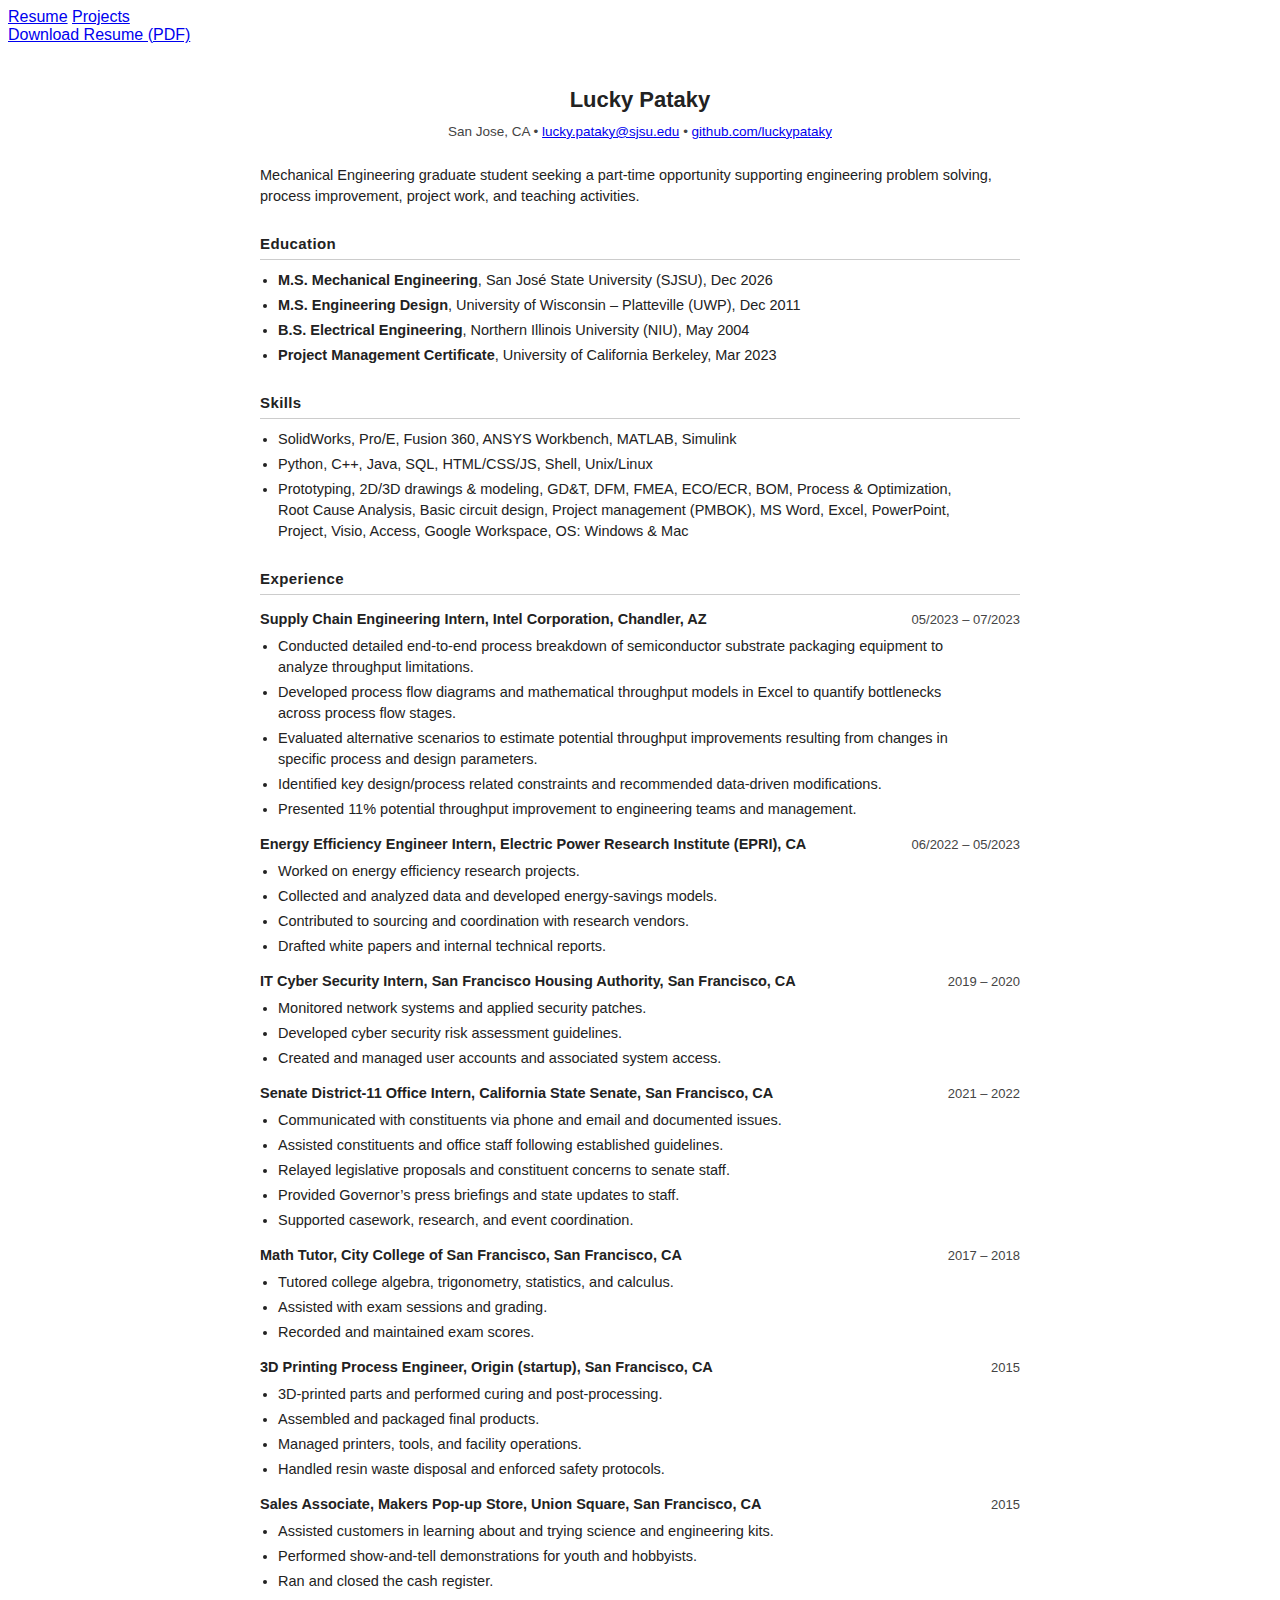
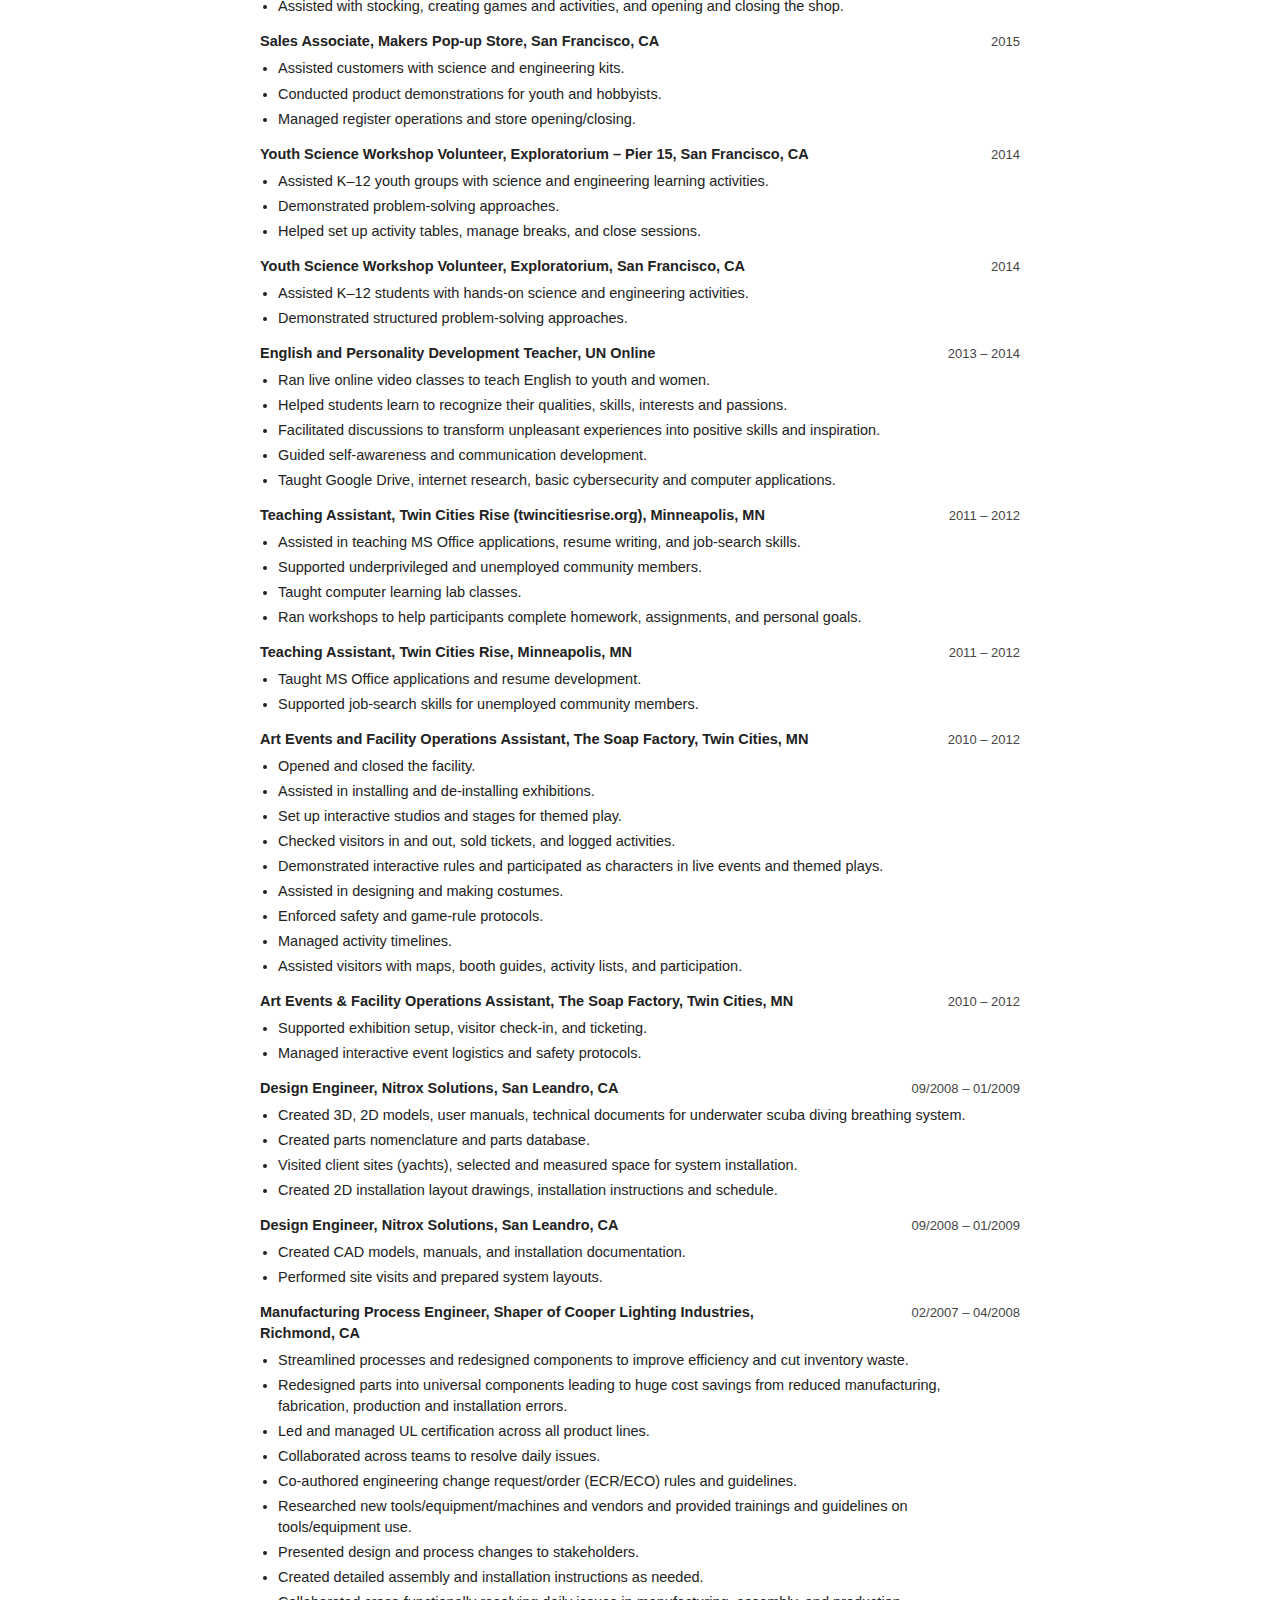
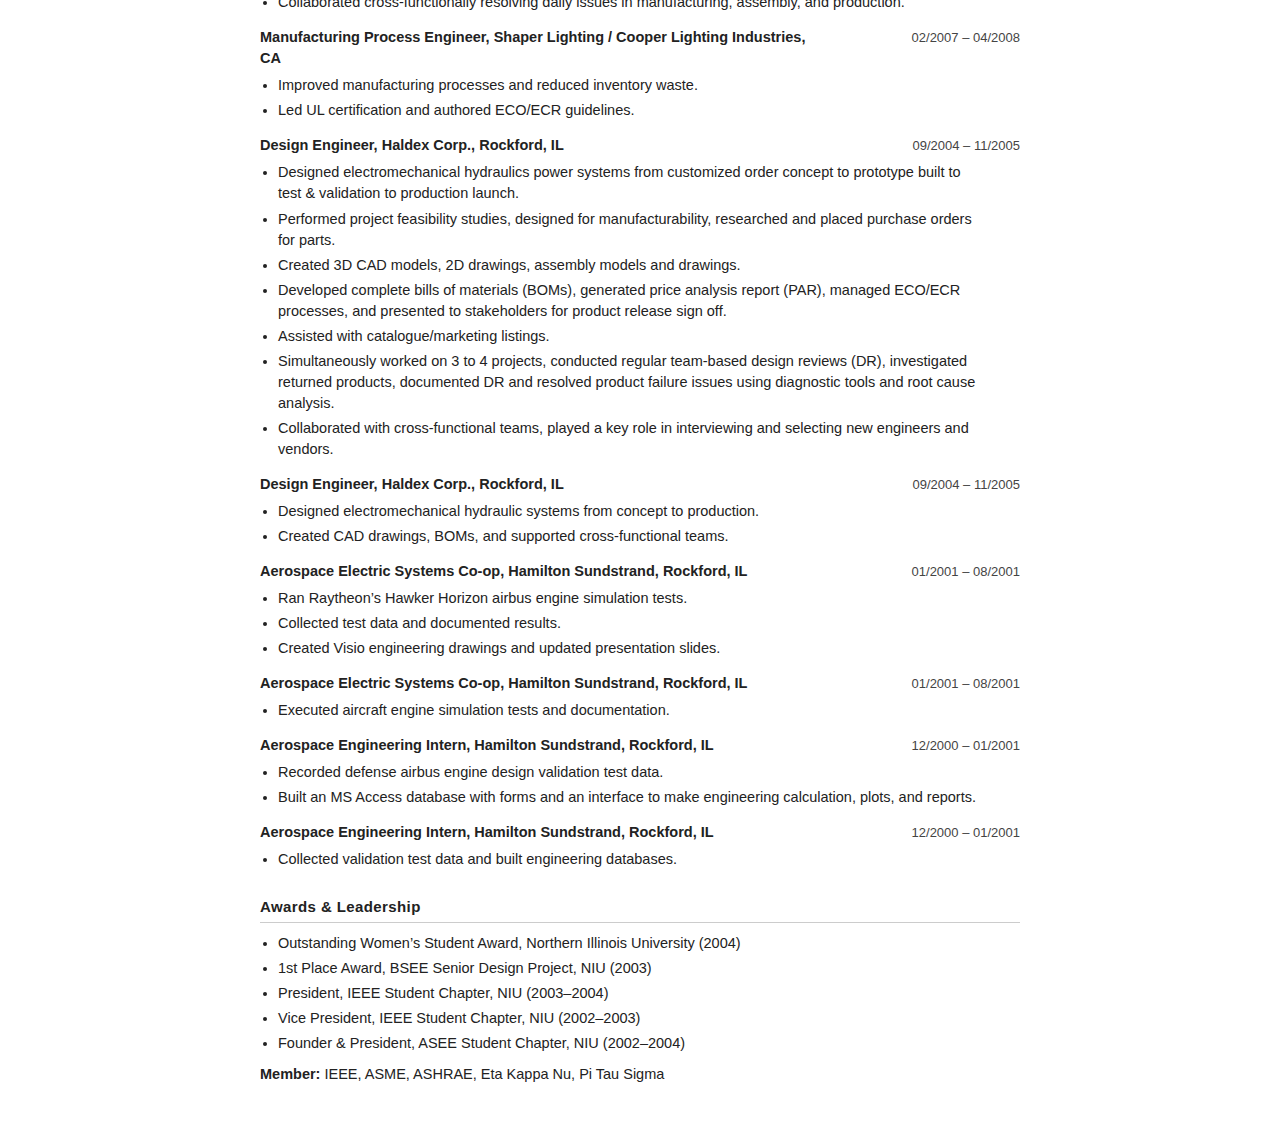
<file: index.html>
<!DOCTYPE html>
<html lang="en">
<head>
  <meta charset="UTF-8">
  <title>Lucky Pataky – Resume</title>
  <link rel="stylesheet" href="style.css">
</head>

<body>

<nav>
  <a href="index.html">Resume</a>
  <a href="projects.html">Projects</a>
</nav>

<a class="download-btn" href="resume.pdf" download>Download Resume (PDF)</a>
  
  <div class="resume">
    <div class="resume-header">
      <h1>Lucky Pataky</h1>
      <p>
        San Jose, CA •
        <a href="mailto:lucky.pataky@sjsu.edu">lucky.pataky@sjsu.edu</a> •
        <a href="https://github.com/luckypataky">github.com/luckypataky</a>
      </p>
    </div>

    <p>
      Mechanical Engineering graduate student seeking a part-time opportunity supporting engineering problem solving,
      process improvement, project work, and teaching activities.
    </p>

    <h2>Education</h2>
    <ul>
      <li><strong>M.S. Mechanical Engineering</strong>, San José State University (SJSU), Dec 2026</li>
      <li><strong>M.S. Engineering Design</strong>, University of Wisconsin – Platteville (UWP), Dec 2011</li>
      <li><strong>B.S. Electrical Engineering</strong>, Northern Illinois University (NIU), May 2004</li>
      <li><strong>Project Management Certificate</strong>, University of California Berkeley, Mar 2023</li>
    </ul>

    <h2>Skills</h2>
    <ul>
      <li>SolidWorks, Pro/E, Fusion 360, ANSYS Workbench, MATLAB, Simulink</li>
      <li>Python, C++, Java, SQL, HTML/CSS/JS, Shell, Unix/Linux</li>
      <li>
        Prototyping, 2D/3D drawings & modeling, GD&amp;T, DFM, FMEA, ECO/ECR, BOM,
        Process &amp; Optimization, Root Cause Analysis, Basic circuit design,
        Project management (PMBOK), MS Word, Excel, PowerPoint, Project, Visio,
        Access, Google Workspace, OS: Windows &amp; Mac
      </li>
    </ul>

    <h2>Experience</h2>

    <div class="job-header">
      <div class="job-title">Supply Chain Engineering Intern, Intel Corporation, Chandler, AZ</div>
      <div class="job-date">05/2023 – 07/2023</div>
    </div>
    <ul>
      <li>Conducted detailed end-to-end process breakdown of semiconductor substrate packaging equipment to analyze throughput limitations.</li>
      <li>Developed process flow diagrams and mathematical throughput models in Excel to quantify bottlenecks across process flow stages.</li>
      <li>Evaluated alternative scenarios to estimate potential throughput improvements resulting from changes in specific process and design parameters.</li>
      <li>Identified key design/process related constraints and recommended data-driven modifications.</li>
      <li>Presented 11% potential throughput improvement to engineering teams and management.</li>
    </ul>

    <div class="job-header">
      <div class="job-title">Energy Efficiency Engineer Intern, Electric Power Research Institute (EPRI), CA</div>
      <div class="job-date">06/2022 – 05/2023</div>
    </div>
    <ul>
      <li>Worked on energy efficiency research projects.</li>
      <li>Collected and analyzed data and developed energy-savings models.</li>
      <li>Contributed to sourcing and coordination with research vendors.</li>
      <li>Drafted white papers and internal technical reports.</li>
    </ul>

    <div class="job-header">
      <div class="job-title">IT Cyber Security Intern, San Francisco Housing Authority, San Francisco, CA</div>
      <div class="job-date">2019 – 2020</div>
    </div>
    <ul>
      <li>Monitored network systems and applied security patches.</li>
      <li>Developed cyber security risk assessment guidelines.</li>
      <li>Created and managed user accounts and associated system access.</li>
    </ul>

    <div class="job-header">
      <div class="job-title">Senate District-11 Office Intern, California State Senate, San Francisco, CA</div>
      <div class="job-date">2021 – 2022</div>
    </div>
    <ul>
      <li>Communicated with constituents via phone and email and documented issues.</li>
      <li>Assisted constituents and office staff following established guidelines.</li>
      <li>Relayed legislative proposals and constituent concerns to senate staff.</li>
      <li>Provided Governor’s press briefings and state updates to staff.</li>
      <li>Supported casework, research, and event coordination.</li>
    </ul>

    <div class="job-header">
      <div class="job-title">Math Tutor, City College of San Francisco, San Francisco, CA</div>
      <div class="job-date">2017 – 2018</div>
    </div>
    <ul>
      <li>Tutored college algebra, trigonometry, statistics, and calculus.</li>
      <li>Assisted with exam sessions and grading.</li>
      <li>Recorded and maintained exam scores.</li>
    </ul>

    <div class="job-header">
      <div class="job-title">3D Printing Process Engineer, Origin (startup), San Francisco, CA</div>
      <div class="job-date">2015</div>
    </div>
    <ul>
      <li>3D-printed parts and performed curing and post-processing.</li>
      <li>Assembled and packaged final products.</li>
      <li>Managed printers, tools, and facility operations.</li>
      <li>Handled resin waste disposal and enforced safety protocols.</li>
    </ul>

    <div class="job-header">
      <div class="job-title">Sales Associate, Makers Pop-up Store, Union Square, San Francisco, CA</div>
      <div class="job-date">2015</div>
    </div>
    <ul>
      <li>Assisted customers in learning about and trying science and engineering kits.</li>
      <li>Performed show-and-tell demonstrations for youth and hobbyists.</li>
      <li>Ran and closed the cash register.</li>
      <li>Assisted with stocking, creating games and activities, and opening and closing the shop.</li>
    </ul>

    <div class="job-header">
      <div class="job-title">Sales Associate, Makers Pop-up Store, San Francisco, CA</div>
      <div class="job-date">2015</div>
    </div>
    <ul>
      <li>Assisted customers with science and engineering kits.</li>
      <li>Conducted product demonstrations for youth and hobbyists.</li>
      <li>Managed register operations and store opening/closing.</li>
    </ul>

    <div class="job-header">
      <div class="job-title">Youth Science Workshop Volunteer, Exploratorium – Pier 15, San Francisco, CA</div>
      <div class="job-date">2014</div>
    </div>
    <ul>
      <li>Assisted K–12 youth groups with science and engineering learning activities.</li>
      <li>Demonstrated problem-solving approaches.</li>
      <li>Helped set up activity tables, manage breaks, and close sessions.</li>
    </ul>
    
    <div class="job-header">
      <div class="job-title">Youth Science Workshop Volunteer, Exploratorium, San Francisco, CA</div>
      <div class="job-date">2014</div>
    </div>
    <ul>
      <li>Assisted K–12 students with hands-on science and engineering activities.</li>
      <li>Demonstrated structured problem-solving approaches.</li>
    </ul>

    <div class="job-header">
      <div class="job-title">English and Personality Development Teacher, UN Online</div>
      <div class="job-date">2013 – 2014</div>
    </div>
    <ul>
      <li>Ran live online video classes to teach English to youth and women.</li>
      <li>Helped students learn to recognize their qualities, skills, interests and passions.</li>
      <li>Facilitated discussions to transform unpleasant experiences into positive skills and inspiration.</li>
      <li>Guided self-awareness and communication development.</li>
      <li>Taught Google Drive, internet research, basic cybersecurity and computer applications.</li>
    </ul>

    <div class="job-header">
      <div class="job-title">Teaching Assistant, Twin Cities Rise (twincitiesrise.org), Minneapolis, MN</div>
      <div class="job-date">2011 – 2012</div>
    </div>
    <ul>
      <li>Assisted in teaching MS Office applications, resume writing, and job-search skills.</li>
      <li>Supported underprivileged and unemployed community members.</li>
      <li>Taught computer learning lab classes.</li>
      <li>Ran workshops to help participants complete homework, assignments, and personal goals.</li>
    </ul>

    <div class="job-header">
      <div class="job-title">Teaching Assistant, Twin Cities Rise, Minneapolis, MN</div>
      <div class="job-date">2011 – 2012</div>
    </div>
    <ul>
      <li>Taught MS Office applications and resume development.</li>
      <li>Supported job-search skills for unemployed community members.</li>
    </ul>


    <div class="job-header">
      <div class="job-title">Art Events and Facility Operations Assistant, The Soap Factory, Twin Cities, MN</div>
      <div class="job-date">2010 – 2012</div>
    </div>
    <ul>
      <li>Opened and closed the facility.</li>
      <li>Assisted in installing and de-installing exhibitions.</li>
      <li>Set up interactive studios and stages for themed play.</li>
      <li>Checked visitors in and out, sold tickets, and logged activities.</li>
      <li>Demonstrated interactive rules and participated as characters in live events and themed plays.</li>
      <li>Assisted in designing and making costumes.</li>
      <li>Enforced safety and game-rule protocols.</li>
      <li>Managed activity timelines.</li>
      <li>Assisted visitors with maps, booth guides, activity lists, and participation.</li>
    </ul>
    
    <div class="job-header">
      <div class="job-title">Art Events & Facility Operations Assistant, The Soap Factory, Twin Cities, MN</div>
      <div class="job-date">2010 – 2012</div>
    </div>
    <ul>
      <li>Supported exhibition setup, visitor check-in, and ticketing.</li>
      <li>Managed interactive event logistics and safety protocols.</li>
    </ul>


<div class="job-header">
      <div class="job-title">Design Engineer, Nitrox Solutions, San Leandro, CA</div>
      <div class="job-date">09/2008 – 01/2009</div>
    </div>
    <ul>
      <li>Created 3D, 2D models, user manuals, technical documents for underwater scuba diving breathing system.</li>
      <li>Created parts nomenclature and parts database.</li>
      <li>Visited client sites (yachts), selected and measured space for system installation.</li>
      <li>Created 2D installation layout drawings, installation instructions and schedule.</li>
    </ul>

    <div class="job-header">
      <div class="job-title">Design Engineer, Nitrox Solutions, San Leandro, CA</div>
      <div class="job-date">09/2008 – 01/2009</div>
    </div>
    <ul>
      <li>Created CAD models, manuals, and installation documentation.</li>
      <li>Performed site visits and prepared system layouts.</li>
    </ul>

    

    <div class="job-header">
      <div class="job-title">Manufacturing Process Engineer, Shaper of Cooper Lighting Industries, Richmond, CA</div>
      <div class="job-date">02/2007 – 04/2008</div>
    </div>
    <ul>
      <li>Streamlined processes and redesigned components to improve efficiency and cut inventory waste.</li>
      <li>Redesigned parts into universal components leading to huge cost savings from reduced manufacturing, fabrication, production and installation errors.</li>
      <li>Led and managed UL certification across all product lines.</li>
      <li>Collaborated across teams to resolve daily issues.</li>
      <li>Co-authored engineering change request/order (ECR/ECO) rules and guidelines.</li>
      <li>Researched new tools/equipment/machines and vendors and provided trainings and guidelines on tools/equipment use.</li>
      <li>Presented design and process changes to stakeholders.</li>
      <li>Created detailed assembly and installation instructions as needed.</li>
      <li>Collaborated cross-functionally resolving daily issues in manufacturing, assembly, and production.</li>
    </ul>

    <div class="job-header">
      <div class="job-title">Manufacturing Process Engineer, Shaper Lighting / Cooper Lighting Industries, CA</div>
      <div class="job-date">02/2007 – 04/2008</div>
    </div>
    <ul>
      <li>Improved manufacturing processes and reduced inventory waste.</li>
      <li>Led UL certification and authored ECO/ECR guidelines.</li>
    </ul>

    
    <div class="job-header">
      <div class="job-title">Design Engineer, Haldex Corp., Rockford, IL</div>
      <div class="job-date">09/2004 – 11/2005</div>
    </div>
    <ul>
      <li>Designed electromechanical hydraulics power systems from customized order concept to prototype built to test &amp; validation to production launch.</li>
      <li>Performed project feasibility studies, designed for manufacturability, researched and placed purchase orders for parts.</li>
      <li>Created 3D CAD models, 2D drawings, assembly models and drawings.</li>
      <li>Developed complete bills of materials (BOMs), generated price analysis report (PAR), managed ECO/ECR processes, and presented to stakeholders for product release sign off.</li>
      <li>Assisted with catalogue/marketing listings.</li>
      <li>Simultaneously worked on 3 to 4 projects, conducted regular team-based design reviews (DR), investigated returned products, documented DR and resolved product failure issues using diagnostic tools and root cause analysis.</li>
      <li>Collaborated with cross-functional teams, played a key role in interviewing and selecting new engineers and vendors.</li>
    </ul>

    <div class="job-header">
      <div class="job-title">Design Engineer, Haldex Corp., Rockford, IL</div>
      <div class="job-date">09/2004 – 11/2005</div>
    </div>
    <ul>
      <li>Designed electromechanical hydraulic systems from concept to production.</li>
      <li>Created CAD drawings, BOMs, and supported cross-functional teams.</li>
    </ul>

    
    
    <div class="job-header">
      <div class="job-title">Aerospace Electric Systems Co-op, Hamilton Sundstrand, Rockford, IL</div>
      <div class="job-date">01/2001 – 08/2001</div>
    </div>
    <ul>
      <li>Ran Raytheon’s Hawker Horizon airbus engine simulation tests.</li>
      <li>Collected test data and documented results.</li>
      <li>Created Visio engineering drawings and updated presentation slides.</li>
    </ul>

    <div class="job-header">
      <div class="job-title">Aerospace Electric Systems Co-op, Hamilton Sundstrand, Rockford, IL</div>
      <div class="job-date">01/2001 – 08/2001</div>
    </div>
    <ul>
      <li>Executed aircraft engine simulation tests and documentation.</li>
    </ul>


    <div class="job-header">
      <div class="job-title">Aerospace Engineering Intern, Hamilton Sundstrand, Rockford, IL</div>
      <div class="job-date">12/2000 – 01/2001</div>
    </div>
    <ul>
      <li>Recorded defense airbus engine design validation test data.</li>
      <li>Built an MS Access database with forms and an interface to make engineering calculation, plots, and reports.</li>
    </ul>

    <div class="job-header">
      <div class="job-title">Aerospace Engineering Intern, Hamilton Sundstrand, Rockford, IL</div>
      <div class="job-date">12/2000 – 01/2001</div>
    </div>
    <ul>
      <li>Collected validation test data and built engineering databases.</li>
    </ul>


    
    <h2>Awards &amp; Leadership</h2>
    <ul>
      <li>Outstanding Women’s Student Award, Northern Illinois University (2004)</li>
      <li>1st Place Award, BSEE Senior Design Project, NIU (2003)</li>
      <li>President, IEEE Student Chapter, NIU (2003–2004)</li>
      <li>Vice President, IEEE Student Chapter, NIU (2002–2003)</li>
      <li>Founder &amp; President, ASEE Student Chapter, NIU (2002–2004)</li>
    </ul>

    <p><strong>Member:</strong> IEEE, ASME, ASHRAE, Eta Kappa Nu, Pi Tau Sigma</p>

  </div>
</body>
</html>
</file>
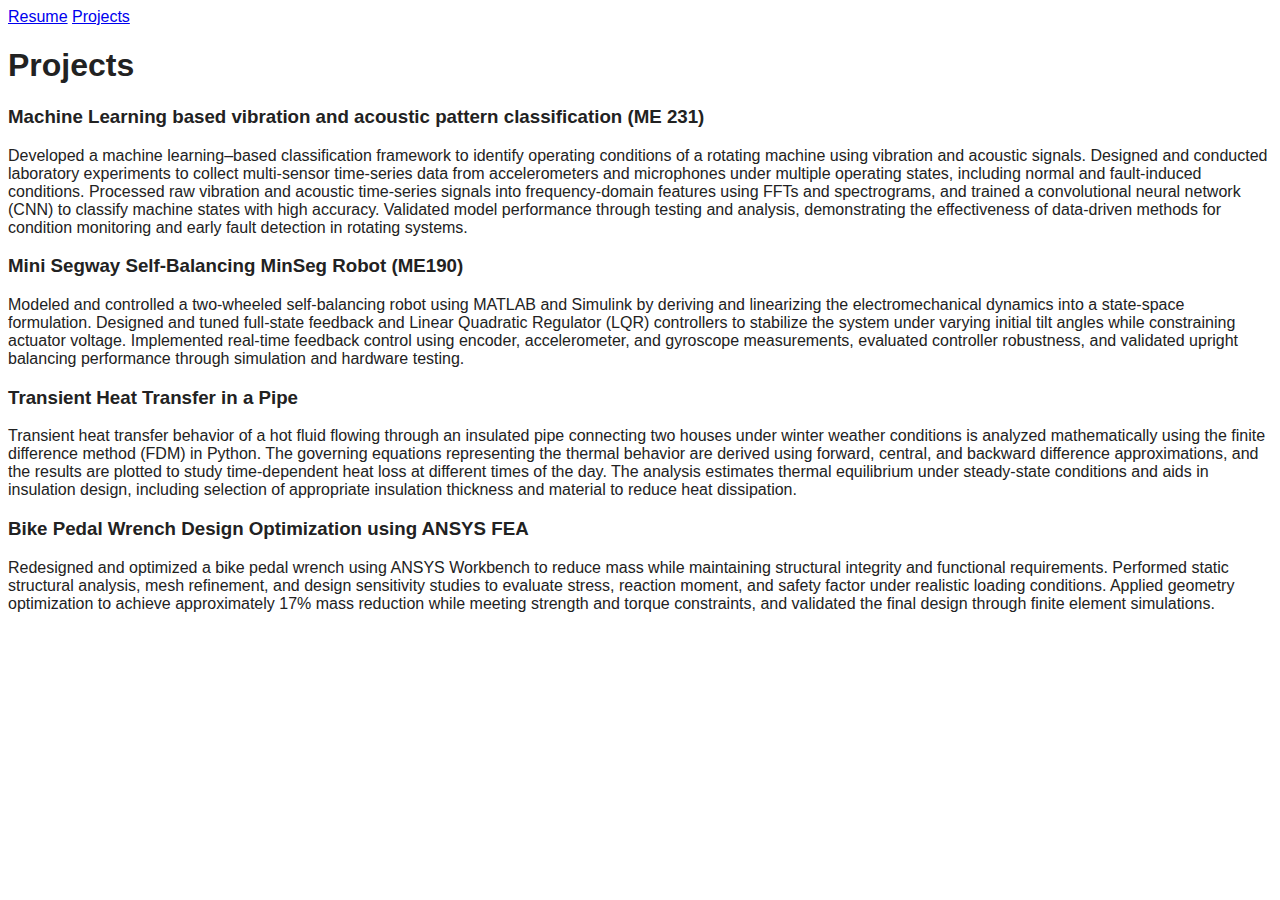
<file: projects.html>
<!DOCTYPE html>
<html lang="en">
<head>
<meta charset="UTF-8">
<title>Lucky Pataky – Projects</title>
<link rel="stylesheet" href="style.css">
</head>

<body>

<nav>
  <a href="index.html">Resume</a>
  <a href="projects.html">Projects</a>
</nav>

<h1>Projects</h1>

<div class="section">

<h3>Machine Learning based vibration and acoustic pattern classification (ME 231)</h3>
<p>
Developed a machine learning–based classification framework to identify operating conditions of a rotating machine using vibration and acoustic signals. Designed and conducted laboratory experiments to collect multi-sensor time-series data from accelerometers and microphones under multiple operating states, including normal and fault-induced conditions. Processed raw vibration and acoustic time-series signals into frequency-domain features using FFTs and spectrograms, and trained a convolutional neural network (CNN) to classify machine states with high accuracy. Validated model performance through testing and analysis, demonstrating the effectiveness of data-driven methods for condition monitoring and early fault detection in rotating systems.
</p>

<h3>Mini Segway Self-Balancing MinSeg Robot (ME190)</h3>
<p>
Modeled and controlled a two-wheeled self-balancing robot using MATLAB and Simulink by deriving and linearizing the electromechanical dynamics into a state-space formulation. Designed and tuned full-state feedback and Linear Quadratic Regulator (LQR) controllers to stabilize the system under varying initial tilt angles while constraining actuator voltage. Implemented real-time feedback control using encoder, accelerometer, and gyroscope measurements, evaluated controller robustness, and validated upright balancing performance through simulation and hardware testing.
</p>

<h3>Transient Heat Transfer in a Pipe</h3>
<p>
Transient heat transfer behavior of a hot fluid flowing through an insulated pipe connecting two houses under winter weather conditions is analyzed mathematically using the finite difference method (FDM) in Python. The governing equations representing the thermal behavior are derived using forward, central, and backward difference approximations, and the results are plotted to study time-dependent heat loss at different times of the day. The analysis estimates thermal equilibrium under steady-state conditions and aids in insulation design, including selection of appropriate insulation thickness and material to reduce heat dissipation.
</p>

<h3>Bike Pedal Wrench Design Optimization using ANSYS FEA</h3>
<p>
Redesigned and optimized a bike pedal wrench using ANSYS Workbench to reduce mass while maintaining structural integrity and functional requirements. Performed static structural analysis, mesh refinement, and design sensitivity studies to evaluate stress, reaction moment, and safety factor under realistic loading conditions. Applied geometry optimization to achieve approximately 17% mass reduction while meeting strength and torque constraints, and validated the final design through finite element simulations.
</p>

</div>

</body>
</html>
</file>
<file: style.css>
/* ===== Resume Base ===== */
body {
  font-family: "Helvetica Neue", Arial, sans-serif;
  background: #ffffff;
  color: #222;
}

/* Resume container */
.resume {
  max-width: 760px;            /* KEY: narrower = better wrapping */
  margin: 40px auto;
  padding: 0 20px;
  font-size: 14.5px;           /* slightly smaller for density */
  line-height: 1.45;
}

/* Name header */
.resume-header {
  text-align: center;
  margin-bottom: 24px;
}

.resume-header h1 {
  font-size: 22px;
  font-weight: 600;
  margin-bottom: 6px;
}

.resume-header p {
  margin: 2px 0;
  font-size: 13.5px;
  color: #444;
}

/* Section headers */
.resume h2 {
  font-size: 15px;
  font-weight: 600;
  letter-spacing: 0.4px;
  border-bottom: 1px solid #ccc;
  padding-bottom: 4px;
  margin-top: 26px;
  margin-bottom: 10px;
}

/* Job header row */
.job-header {
  display: flex;
  justify-content: space-between;
  align-items: baseline;
  font-weight: 600;
  margin-top: 14px;
}

.job-title {
  max-width: 75%;
}

.job-date {
  font-size: 13px;
  font-weight: normal;
  color: #444;
  white-space: nowrap;
}

/* Bullet lists */
.resume ul {
  margin-top: 6px;
  margin-bottom: 10px;
  padding-left: 18px;
}

.resume li {
  margin-bottom: 4px;
  max-width: 95%;              /* forces nicer wrapping */
}

/* Paragraph spacing */
.resume p {
  margin: 6px 0;
}
</file>
